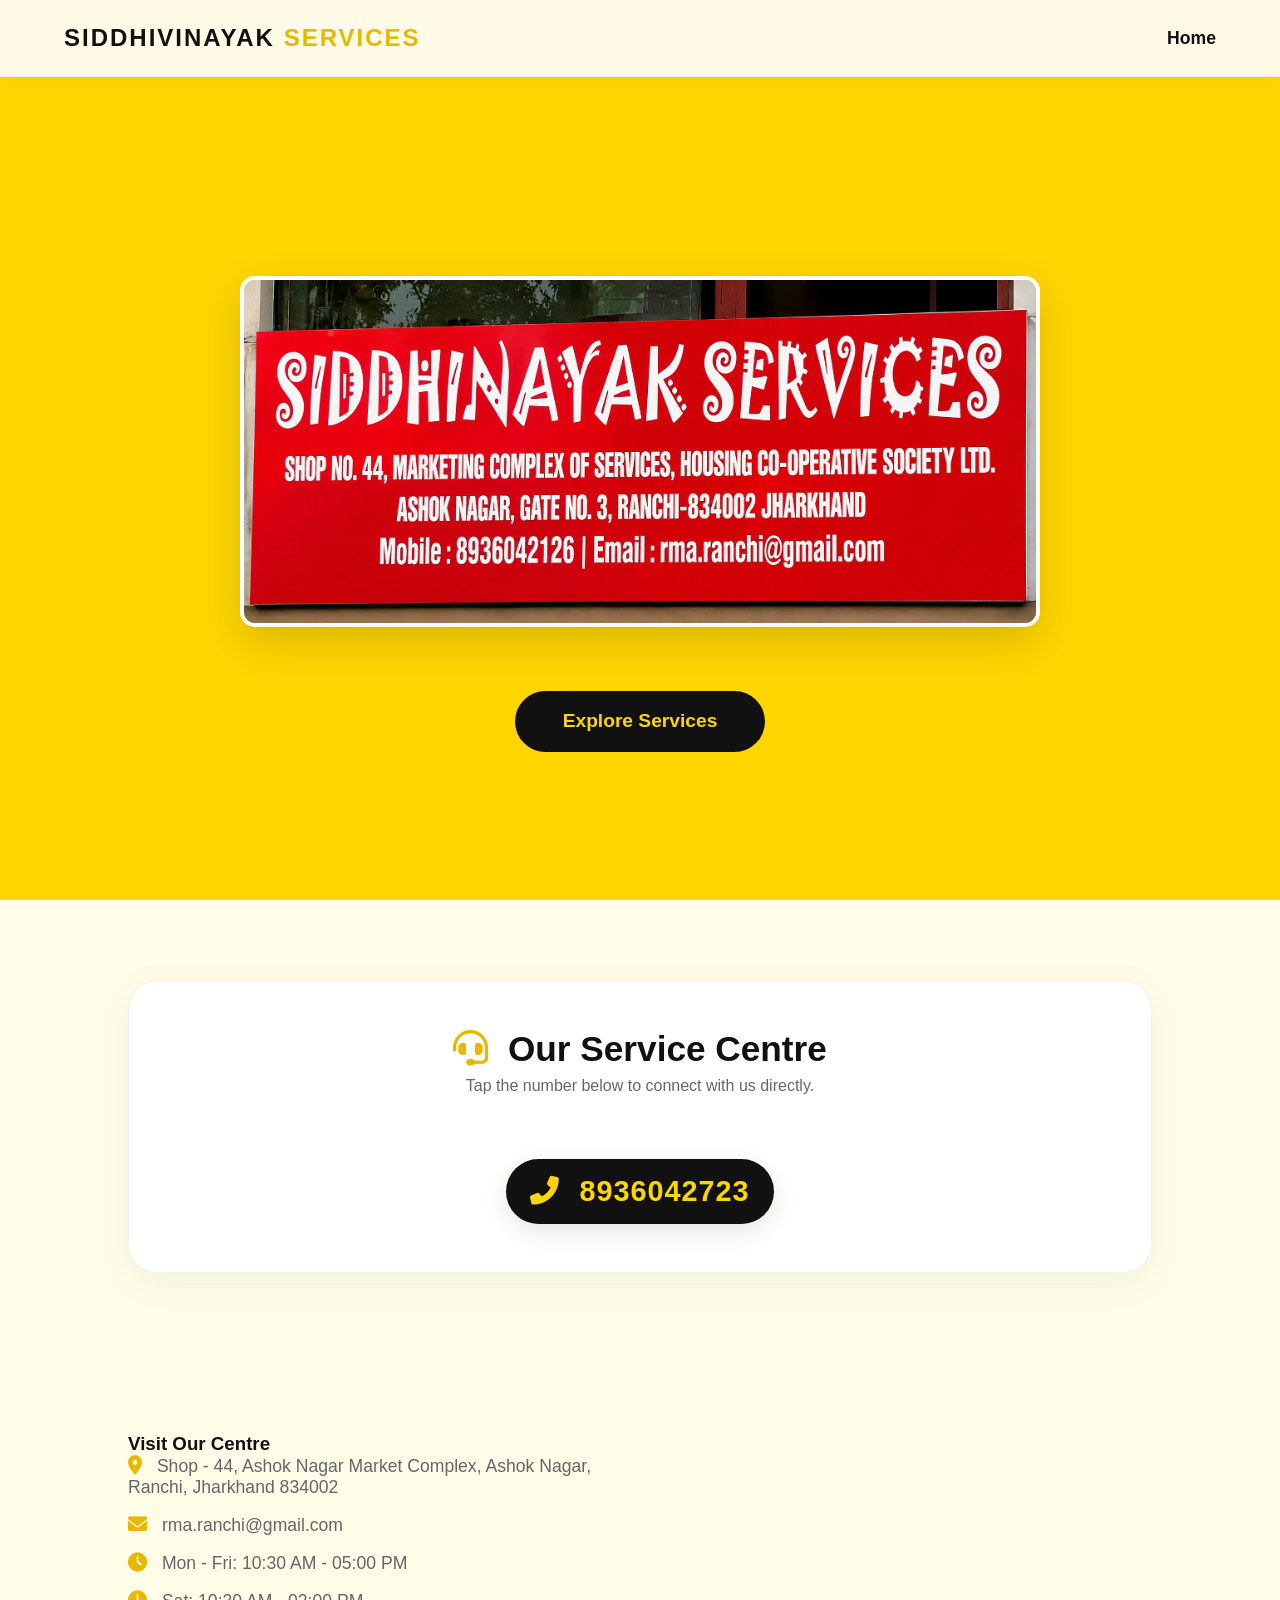
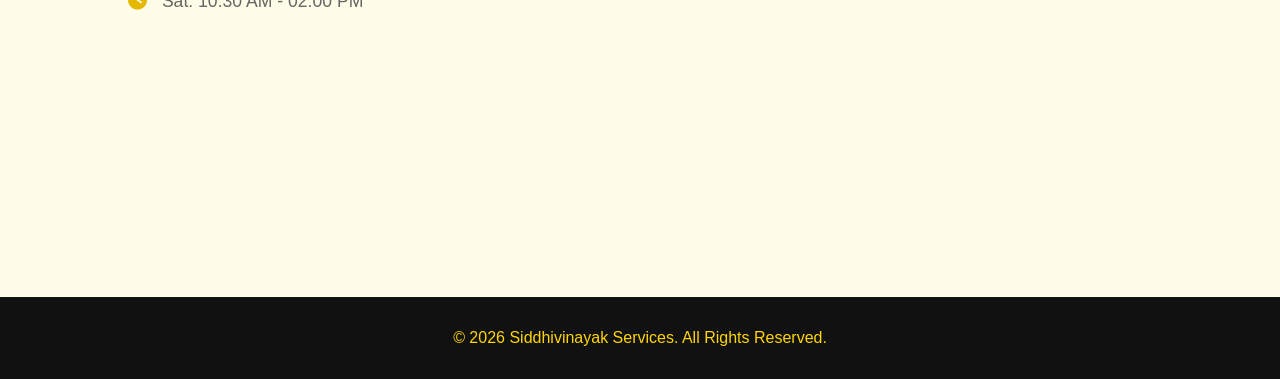
<file: index.html>
<!DOCTYPE html>
<html lang="en">
<head>
    <meta charset="UTF-8">
    <meta name="viewport" content="width=device-width, initial-scale=1.0">
    <title>Siddhivinayak Services | Authorized Service Hub</title>
    <link rel="stylesheet" href="style.css">
    <link rel="stylesheet" href="https://cdnjs.cloudflare.com/ajax/libs/font-awesome/6.0.0/css/all.min.css">
</head>
<body>

    <div id="loader">
        <div class="build-in-loader">SIDDHIVINAYAK <br><span>SERVICES</span></div>
    </div>

    <header class="sticky-header">
        <nav>
            <div class="logo">SIDDHIVINAYAK <span>SERVICES</span></div>
            <ul class="nav-links">
                <li><a href="index.html" class="nav-active">Home</a></li>
            </ul>
        </nav>
    </header>

    <section id="home" class="hero" style="display: flex; justify-content: center; text-align: center; padding-top: 8rem;">
        <div class="hero-content" style="display: flex; flex-direction: column; align-items: center; max-width: 900px; width: 100%;">
            
            <img src="96401.png" alt="Siddhivinayak Services Signboard" class="reveal" style="width: 100%; max-width: 800px; border-radius: 15px; box-shadow: 0 15px 40px rgba(0,0,0,0.15); border: 4px solid #fff; margin-bottom: 2rem;">
            
            <a href="services.html" class="btn-primary reveal" style="font-size: 1.2rem; padding: 1.2rem 3rem;">Explore Services</a>
            
        </div>
    </section>

    <section class="cta">
        <div class="glass-panel reveal" style="padding: 3rem 2rem;">
            <h2 style="font-size: clamp(1.5rem, 5vw, 2.2rem); margin-bottom: 0.5rem; color: var(--text-dark);">
                <i class="fas fa-headset" style="color: #E6B800; margin-right: 10px;"></i> Our Service Centre
            </h2>
            <p style="color: var(--text-muted); font-size: 1rem; margin-bottom: 2rem; font-weight: 500;">Tap the number below to connect with us directly.</p>
            
            <a href="tel:+918936042723" class="btn-primary" style="font-size: clamp(1.1rem, 4vw, 1.8rem); padding: 1rem 1.5rem; letter-spacing: 1px; box-shadow: 0 8px 25px rgba(0,0,0,0.1); display: inline-block; max-width: 100%; box-sizing: border-box;">
                <i class="fas fa-phone-alt" style="margin-right: 10px;"></i> 8936042723
            </a>
        </div>
    </section>

    <section id="contact" class="contact">
        <div class="container grid-2">
            <div class="contact-info">
                <h3>Visit Our Centre</h3>
                <p><i class="fas fa-map-marker-alt"></i> Shop - 44, Ashok Nagar Market Complex, Ashok Nagar, Ranchi, Jharkhand 834002</p>
                <p><i class="fas fa-envelope"></i> rma.ranchi@gmail.com</p>
                <p><i class="fas fa-clock"></i> Mon - Fri: 10:30 AM - 05:00 PM</p>
                <p><i class="fas fa-clock"></i> Sat: 10:30 AM - 02:00 PM</p>
            </div>
            <div class="map-container">
                <iframe 
                    src="https://www.google.com/maps/embed?pb=!1m18!1m12!1m3!1d14652.873262654157!2d85.31499595!3d23.34415845!2m3!1f0!2f0!3f0!3m2!1i1024!2i768!4f13.1!3m3!1m2!1s0x39f4e17bd711d94b%3A0x6bda1937ffcd0d92!2sAshok%20Nagar%2C%20Ranchi%2C%20Jharkhand%20834002!5e0!3m2!1sen!2sin!4v1700000000000!5m2!1sen!2sin" 
                    width="100%" height="300" style="border:0; border-radius: 15px;" allowfullscreen="" loading="lazy" referrerpolicy="no-referrer-when-downgrade">
                </iframe>
            </div>
        </div>
    </section>

    <footer>
        <p>© 2026 Siddhivinayak Services. All Rights Reserved.</p>
    </footer>

    <script src="script.js"></script>
</body>
</html>
</file>
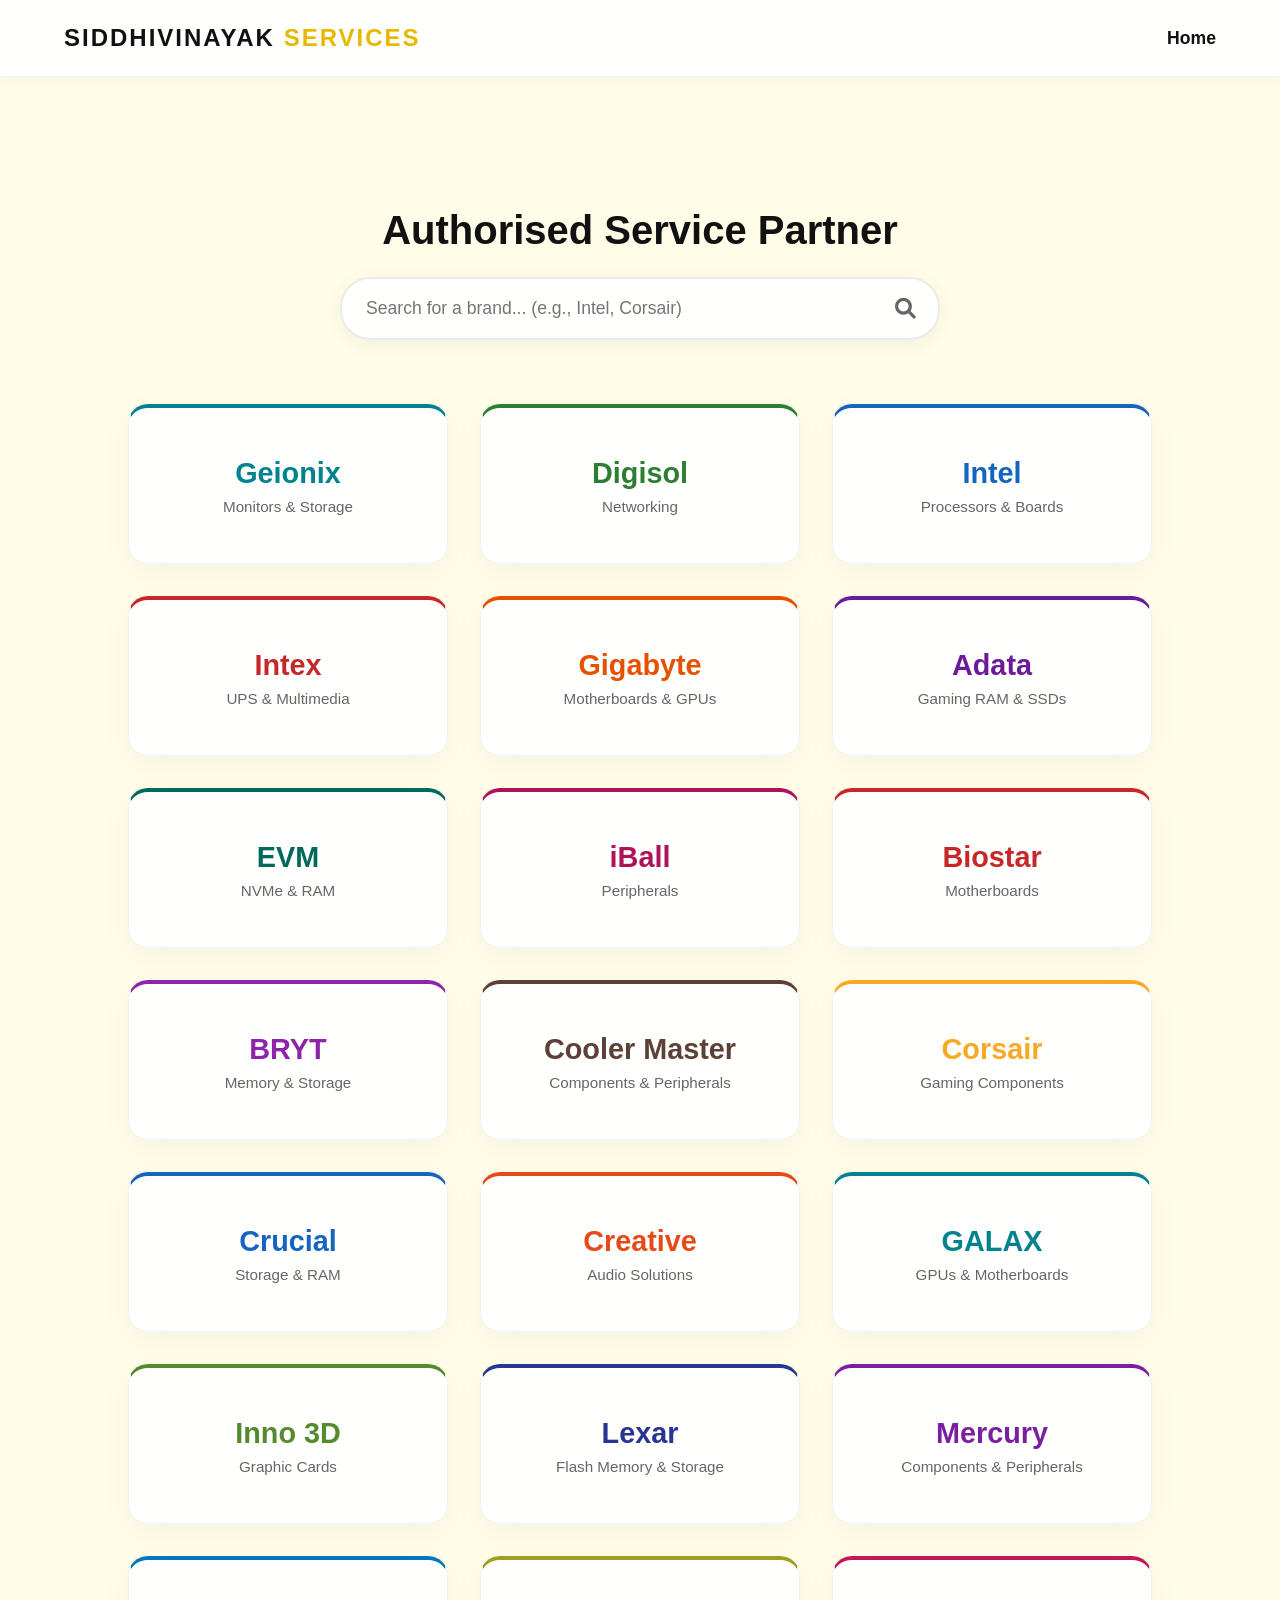
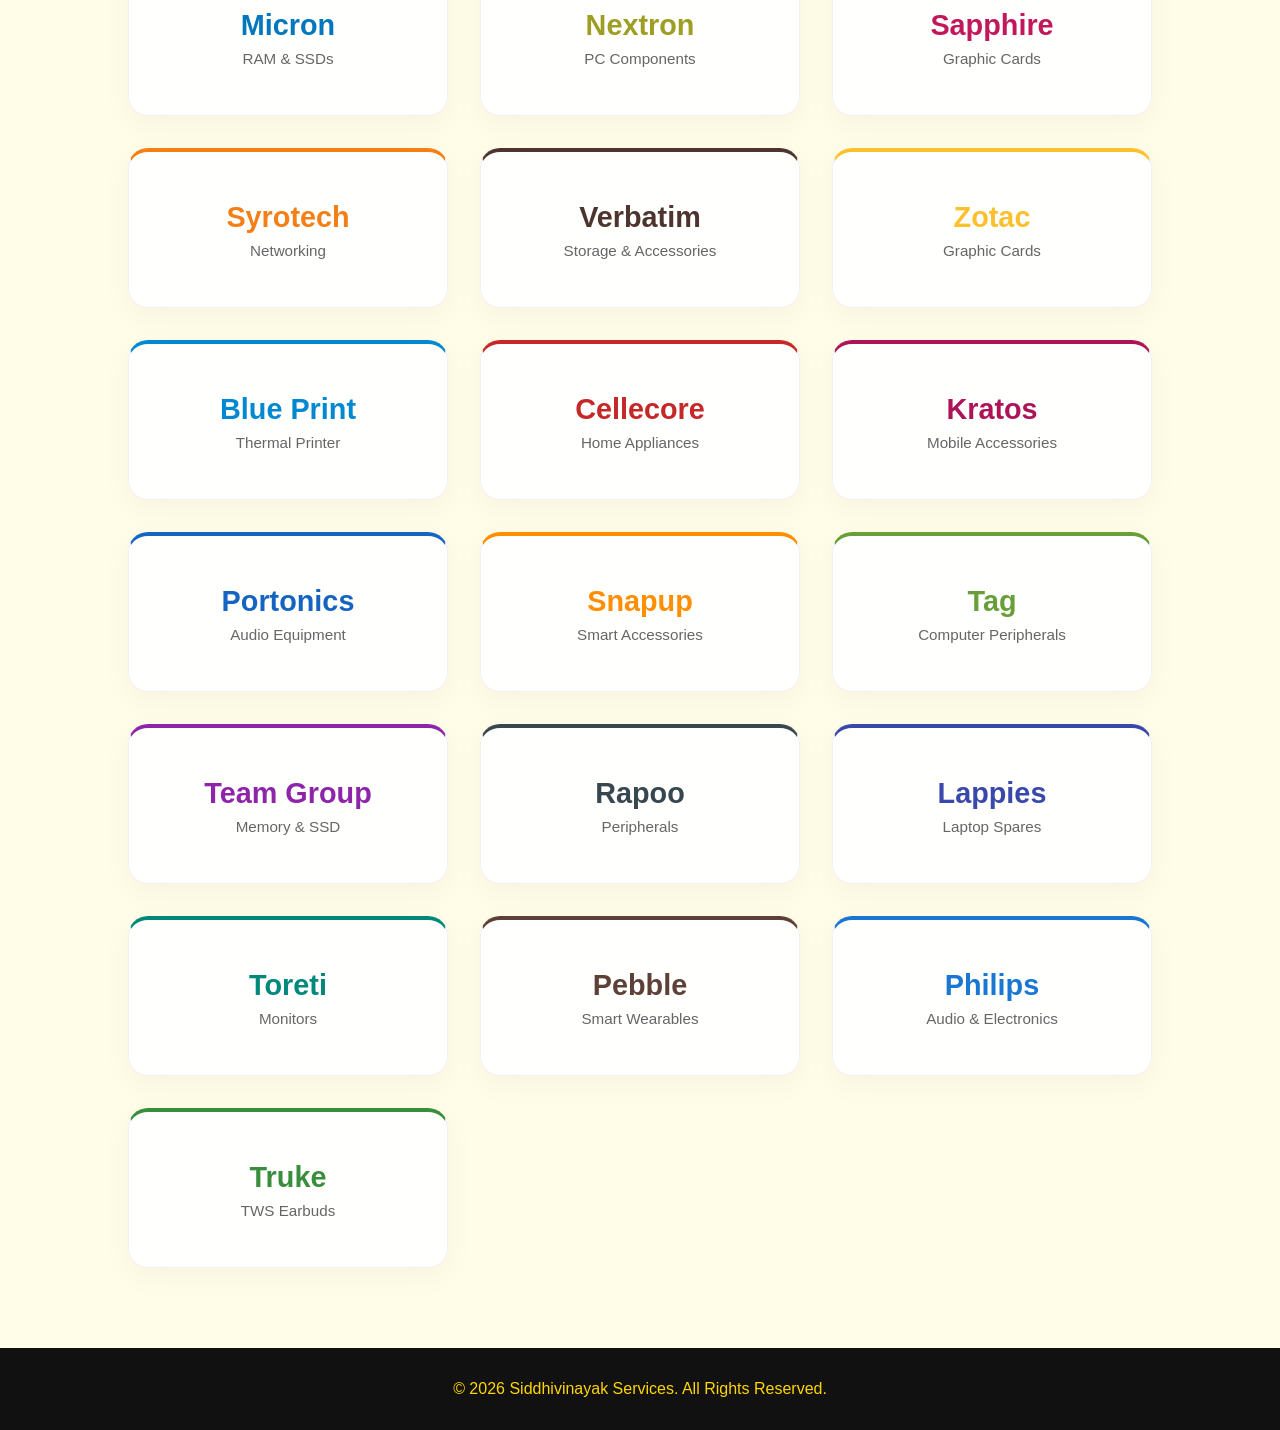
<file: services.html>
<!DOCTYPE html>
<html lang="en">
<head>
    <meta charset="UTF-8">
    <meta name="viewport" content="width=device-width, initial-scale=1.0">
    <title>Our Partners | Siddhivinayak Services</title>
    <link rel="stylesheet" href="style.css">
    <link rel="stylesheet" href="https://cdnjs.cloudflare.com/ajax/libs/font-awesome/6.0.0/css/all.min.css">
</head>
<body>

    <div id="loader">
        <div class="build-in-loader">SIDDHIVINAYAK <br><span>SERVICES</span></div>
    </div>

    <header class="sticky-header">
        <nav>
            <div class="logo">SIDDHIVINAYAK <span>SERVICES</span></div>
            <ul class="nav-links">
                <li><a href="index.html" class="nav-active">Home</a></li>
            </ul>
        </nav>
    </header>

    <section id="services" class="services standalone-page">
        <div class="container">
            
            <div id="main-grid-container">
                <h2 class="section-title" style="margin-bottom: 1.5rem;">Authorised Service Partner</h2>
                
                <div class="search-container reveal">
                    <input type="text" id="brand-search" placeholder="Search for a brand... (e.g., Intel, Corsair)" onkeyup="filterBrands()">
                    <i class="fas fa-search search-icon"></i>
                </div>

                <div class="grid" id="brand-grid">
                    <div class="card brand-card" onclick="showProducts('Geionix')" style="border-top-color: #00838F;">
                        <h3 style="color: #00838F;">Geionix</h3>
                        <p>Monitors & Storage</p>
                    </div>
                    <div class="card brand-card" onclick="showProducts('Digisol')" style="border-top-color: #2E7D32;">
                        <h3 style="color: #2E7D32;">Digisol</h3>
                        <p>Networking</p>
                    </div>
                    <div class="card brand-card" onclick="showProducts('Intel')" style="border-top-color: #1565C0;">
                        <h3 style="color: #1565C0;">Intel</h3>
                        <p>Processors & Boards</p>
                    </div>
                    <div class="card brand-card" onclick="showProducts('Intex')" style="border-top-color: #C62828;">
                        <h3 style="color: #C62828;">Intex</h3>
                        <p>UPS & Multimedia</p>
                    </div>
                    <div class="card brand-card" onclick="showProducts('Gigabyte')" style="border-top-color: #E65100;">
                        <h3 style="color: #E65100;">Gigabyte</h3>
                        <p>Motherboards & GPUs</p>
                    </div>
                    <div class="card brand-card" onclick="showProducts('Adata')" style="border-top-color: #6A1B9A;">
                        <h3 style="color: #6A1B9A;">Adata</h3>
                        <p>Gaming RAM & SSDs</p>
                    </div>
                    <div class="card brand-card" onclick="showProducts('EVM')" style="border-top-color: #00695C;">
                        <h3 style="color: #00695C;">EVM</h3>
                        <p>NVMe & RAM</p>
                    </div>
                    <div class="card brand-card" onclick="showProducts('iBall')" style="border-top-color: #AD1457;">
                        <h3 style="color: #AD1457;">iBall</h3>
                        <p>Peripherals</p>
                    </div>

                    <div class="card brand-card" onclick="showProducts('Biostar')" style="border-top-color: #C62828;">
                        <h3 style="color: #C62828;">Biostar</h3>
                        <p>Motherboards</p>
                    </div>
                    <div class="card brand-card" onclick="showProducts('BRYT')" style="border-top-color: #8E24AA;">
                        <h3 style="color: #8E24AA;">BRYT</h3>
                        <p>Memory & Storage</p>
                    </div>
                    <div class="card brand-card" onclick="showProducts('Cooler Master')" style="border-top-color: #5D4037;">
                        <h3 style="color: #5D4037;">Cooler Master</h3>
                        <p>Components & Peripherals</p>
                    </div>
                    <div class="card brand-card" onclick="showProducts('Corsair')" style="border-top-color: #F9A825;">
                        <h3 style="color: #F9A825;">Corsair</h3>
                        <p>Gaming Components</p>
                    </div>
                    <div class="card brand-card" onclick="showProducts('Crucial')" style="border-top-color: #1565C0;">
                        <h3 style="color: #1565C0;">Crucial</h3>
                        <p>Storage & RAM</p>
                    </div>
                    <div class="card brand-card" onclick="showProducts('Creative')" style="border-top-color: #E64A19;">
                        <h3 style="color: #E64A19;">Creative</h3>
                        <p>Audio Solutions</p>
                    </div>
                    <div class="card brand-card" onclick="showProducts('GALAX')" style="border-top-color: #00838F;">
                        <h3 style="color: #00838F;">GALAX</h3>
                        <p>GPUs & Motherboards</p>
                    </div>
                    <div class="card brand-card" onclick="showProducts('Inno 3D')" style="border-top-color: #558B2F;">
                        <h3 style="color: #558B2F;">Inno 3D</h3>
                        <p>Graphic Cards</p>
                    </div>
                    <div class="card brand-card" onclick="showProducts('Lexar')" style="border-top-color: #283593;">
                        <h3 style="color: #283593;">Lexar</h3>
                        <p>Flash Memory & Storage</p>
                    </div>
                    <div class="card brand-card" onclick="showProducts('Mercury')" style="border-top-color: #7B1FA2;">
                        <h3 style="color: #7B1FA2;">Mercury</h3>
                        <p>Components & Peripherals</p>
                    </div>
                    <div class="card brand-card" onclick="showProducts('Micron')" style="border-top-color: #0277BD;">
                        <h3 style="color: #0277BD;">Micron</h3>
                        <p>RAM & SSDs</p>
                    </div>
                    <div class="card brand-card" onclick="showProducts('Nextron')" style="border-top-color: #9E9D24;">
                        <h3 style="color: #9E9D24;">Nextron</h3>
                        <p>PC Components</p>
                    </div>
                    <div class="card brand-card" onclick="showProducts('Sapphire')" style="border-top-color: #C2185B;">
                        <h3 style="color: #C2185B;">Sapphire</h3>
                        <p>Graphic Cards</p>
                    </div>
                    <div class="card brand-card" onclick="showProducts('Syrotech')" style="border-top-color: #F57F17;">
                        <h3 style="color: #F57F17;">Syrotech</h3>
                        <p>Networking</p>
                    </div>
                    <div class="card brand-card" onclick="showProducts('Verbatim')" style="border-top-color: #4E342E;">
                        <h3 style="color: #4E342E;">Verbatim</h3>
                        <p>Storage & Accessories</p>
                    </div>
                    <div class="card brand-card" onclick="showProducts('Zotac')" style="border-top-color: #FBC02D;">
                        <h3 style="color: #FBC02D;">Zotac</h3>
                        <p>Graphic Cards</p>
                    </div>

                    <div class="card brand-card" onclick="showProducts('Blue Print')" style="border-top-color: #0288D1;">
                        <h3 style="color: #0288D1;">Blue Print</h3>
                        <p>Thermal Printer</p>
                    </div>
                    <div class="card brand-card" onclick="showProducts('Cellecore')" style="border-top-color: #C62828;">
                        <h3 style="color: #C62828;">Cellecore</h3>
                        <p>Home Appliances</p>
                    </div>
                    <div class="card brand-card" onclick="showProducts('Kratos')" style="border-top-color: #AD1457;">
                        <h3 style="color: #AD1457;">Kratos</h3>
                        <p>Mobile Accessories</p>
                    </div>
                    <div class="card brand-card" onclick="showProducts('Portonics')" style="border-top-color: #1565C0;">
                        <h3 style="color: #1565C0;">Portonics</h3>
                        <p>Audio Equipment</p>
                    </div>
                    <div class="card brand-card" onclick="showProducts('Snapup')" style="border-top-color: #FF8F00;">
                        <h3 style="color: #FF8F00;">Snapup</h3>
                        <p>Smart Accessories</p>
                    </div>
                    <div class="card brand-card" onclick="showProducts('Tag')" style="border-top-color: #689F38;">
                        <h3 style="color: #689F38;">Tag</h3>
                        <p>Computer Peripherals</p>
                    </div>
                    <div class="card brand-card" onclick="showProducts('Team Group')" style="border-top-color: #8E24AA;">
                        <h3 style="color: #8E24AA;">Team Group</h3>
                        <p>Memory & SSD</p>
                    </div>
                    <div class="card brand-card" onclick="showProducts('Rapoo')" style="border-top-color: #37474F;">
                        <h3 style="color: #37474F;">Rapoo</h3>
                        <p>Peripherals</p>
                    </div>
                    <div class="card brand-card" onclick="showProducts('Lappies')" style="border-top-color: #3949AB;">
                        <h3 style="color: #3949AB;">Lappies</h3>
                        <p>Laptop Spares</p>
                    </div>
                    <div class="card brand-card" onclick="showProducts('Toreti')" style="border-top-color: #00897B;">
                        <h3 style="color: #00897B;">Toreti</h3>
                        <p>Monitors</p>
                    </div>

                    <div class="card brand-card" onclick="showProducts('Pebble')" style="border-top-color: #5D4037;">
                        <h3 style="color: #5D4037;">Pebble</h3>
                        <p>Smart Wearables</p>
                    </div>
                    <div class="card brand-card" onclick="showProducts('Philips')" style="border-top-color: #1976D2;">
                        <h3 style="color: #1976D2;">Philips</h3>
                        <p>Audio & Electronics</p>
                    </div>
                    <div class="card brand-card" onclick="showProducts('Truke')" style="border-top-color: #388E3C;">
                        <h3 style="color: #388E3C;">Truke</h3>
                        <p>TWS Earbuds</p>
                    </div>
                </div>
            </div>

            <div id="product-display" class="hidden">
                <button class="back-btn" id="product-back-btn">
                    <i class="fas fa-arrow-left"></i> Back to Brands
                </button>
                <h2 id="selected-brand-title" class="section-title" style="margin-bottom: 1rem;">--</h2>
                
                <div id="customer-care-section" style="margin-bottom: 3rem; text-align: center; padding: 2.5rem 2rem; background: var(--card-bg); border-radius: 20px; box-shadow: 0 10px 40px rgba(0,0,0,0.05); border: 1px solid rgba(0,0,0,0.05);">
                    <h3 style="color: var(--text-dark); margin-bottom: 1rem; font-size: 2rem;">Customer Care & Support</h3>
                    <p style="color: var(--text-muted); margin-bottom: 1.5rem; font-size: 1.1rem;">Tap the button below to directly contact support for this brand.</p>
                    
                    <a id="brand-care-number" href="#" class="btn-primary" style="font-size: clamp(1.2rem, 4vw, 1.8rem); padding: 1rem 2.5rem; display: inline-block; margin-top: 0; margin-bottom: 1.5rem; box-shadow: 0 8px 25px rgba(0,0,0,0.1);">
                        <i class="fas fa-headset" style="margin-right: 10px;"></i> <span>--</span>
                    </a>

                    <div style="background: rgba(0,0,0,0.03); padding: 1.2rem; border-radius: 10px; display: inline-block; width: 100%; max-width: 500px; margin: 0 auto; text-align: center;">
                        <p style="font-weight: 700; margin-bottom: 0.5rem; color: var(--text-dark); display: flex; align-items: center; justify-content: center; gap: 8px;">
                            <i class="fas fa-envelope" style="color: #E6B800;"></i> Support Email & Notes
                        </p>
                        <p id="brand-care-email" style="color: var(--text-muted); font-size: 0.95rem; line-height: 1.5; word-wrap: break-word;">--</p>
                    </div>
                </div>

                <div id="product-list" class="grid">
                    </div>

            </div>

        </div>
    </section>

    <footer>
        <p>© 2026 Siddhivinayak Services. All Rights Reserved.</p>
    </footer>

    <script src="script.js"></script>
</body>
</html>
</file>
<file: style.css>
:root {
    --primary: #FFD600; /* Vibrant Premium Yellow */
    --bg-main: #FFFDE7; /* Soft cream/yellow background */
    --card-bg: rgba(255, 255, 255, 0.95); /* White glass */
    --text-dark: #111111; /* Black for readability */
    --text-muted: #666666; /* Grey for subtitles */
    --transition: all 0.4s cubic-bezier(0.4, 0, 0.2, 1);
}

* {
    margin: 0; padding: 0; box-sizing: border-box;
    font-family: 'Segoe UI', Roboto, sans-serif;
    scroll-behavior: smooth;
}

body { background-color: var(--bg-main); color: var(--text-dark); overflow-x: hidden; }

/* --- Build-In Yellow Loader --- */
#loader {
    position: fixed; height: 100vh; width: 100%;
    background: var(--primary); display: flex;
    justify-content: center; align-items: center;
    z-index: 9999; transition: opacity 0.5s ease;
}

.build-in-loader {
    font-size: clamp(1.5rem, 5vw, 2.5rem); 
    font-weight: 900; 
    letter-spacing: 3px; 
    color: #000; 
    text-align: center; 
    line-height: 1.3;
    padding: 0 20px; 
    clip-path: inset(0 100% 0 0);
    animation: wipeIn 1.5s cubic-bezier(0.8, 0, 0.2, 1) forwards;
}

.build-in-loader span { color: #fff; }

@keyframes wipeIn {
    0% { clip-path: inset(0 100% 0 0); }
    100% { clip-path: inset(0 0 0 0); }
}

/* Light Navigation */
.sticky-header {
    position: fixed; top: 0; width: 100%; padding: 1.5rem 5%;
    background: rgba(255, 255, 255, 0.9); backdrop-filter: blur(10px);
    z-index: 1000; border-bottom: 1px solid rgba(0,0,0,0.05);
    box-shadow: 0 4px 15px rgba(0,0,0,0.03);
}

nav { display: flex; justify-content: space-between; align-items: center; }

.logo { font-size: 1.5rem; font-weight: 900; letter-spacing: 2px; color: var(--text-dark); }
.logo span { color: #E6B800; }

.nav-links { display: flex; list-style: none; gap: 2rem; }
.nav-links a { color: var(--text-dark); text-decoration: none; font-weight: 600; transition: var(--transition); font-size: 1.1rem; }
.nav-links a:hover, .nav-active { color: #E6B800; }

/* Hero Section (Background Image Removed, Solid Yellow) */
.hero {
    min-height: 100vh;
    background: var(--primary);
    display: flex; align-items: center; justify-content: center; padding: 0 10%;
}

.btn-primary {
    display: inline-block; padding: 1rem 2.5rem;
    background: var(--text-dark); color: var(--primary); font-weight: bold;
    text-decoration: none; border-radius: 50px;
    margin-top: 2rem; transition: var(--transition);
}
.btn-primary:hover { transform: translateY(-5px); box-shadow: 0 10px 20px rgba(0,0,0,0.2); }

/* Layouts */
.container { padding: 5rem 10%; }
.grid { display: grid; grid-template-columns: repeat(auto-fit, minmax(260px, 1fr)); gap: 2rem; }
.grid-2 { display: grid; grid-template-columns: 1fr 1fr; gap: 2rem; }
.section-title { text-align: center; font-size: 2.5rem; margin-bottom: 3rem; color: var(--text-dark); font-weight: 800; }

/* White Glass Cards */
.card {
    background: var(--card-bg); backdrop-filter: blur(15px);
    border: 1px solid rgba(0, 0, 0, 0.05); 
    border-top: 4px solid #ddd; 
    padding: 3rem 2rem;
    border-radius: 20px; text-align: center;
    transition: var(--transition); position: relative;
    cursor: pointer;
    box-shadow: 0 8px 32px rgba(0,0,0,0.04);
}

.card:hover { 
    transform: translateY(-10px); 
    box-shadow: 0 15px 30px rgba(0,0,0,0.1);
}

.brand-card {
    display: flex; flex-direction: column;
    justify-content: center; align-items: center;
    min-height: 160px;
}
.brand-card h3 { font-size: 1.8rem; margin-bottom: 0.5rem; font-weight: 800; }
.brand-card p { color: var(--text-muted); font-size: 0.95rem; font-weight: 500; }

/* Product Display Specifics */
.product-card { cursor: default; padding: 2.5rem 2rem !important; display: flex; flex-direction: column; justify-content: center; }
.product-card:hover { transform: none; box-shadow: 0 8px 32px rgba(0,0,0,0.04); }
.product-card h3 { font-size: 1.4rem; margin-bottom: 1rem; color: var(--text-dark); font-weight: 700;}

.support-link {
    background: #f5f5f5; padding: 0.8rem 1.5rem;
    border-radius: 10px; display: inline-flex;
    align-items: center; justify-content: center; gap: 10px; 
    color: var(--text-dark); font-weight: 600; text-decoration: none;
    transition: var(--transition); width: 100%; margin-top: 1rem;
    border: 1px solid #eee;
}
.support-link:hover { background: #e0e0e0; }

/* JavaScript Animation Classes */
.hidden { display: none; opacity: 0; transform: translateY(20px); transition: var(--transition); }
.visible { display: block; opacity: 1; transform: translateY(0); animation: fadeInUp 0.4s forwards; }

@keyframes fadeInUp { 
    from { opacity: 0; transform: translateY(20px); }
    to { opacity: 1; transform: translateY(0); } 
}

/* UI Buttons */
.back-btn {
    background: transparent; border: 2px solid var(--text-dark);
    color: var(--text-dark); padding: 0.6rem 1.5rem; font-size: 1rem;
    border-radius: 5px; cursor: pointer; margin-bottom: 2rem;
    transition: var(--transition); font-weight: bold;
}
.back-btn:hover { background: var(--text-dark); color: var(--primary); }

.cta { padding: 5rem 10%; text-align: center; }
.glass-panel {
    background: var(--card-bg);
    padding: 4rem; border-radius: 30px; border: 1px solid rgba(0,0,0,0.05);
    box-shadow: 0 10px 40px rgba(0,0,0,0.05);
}
.glass-panel h2 { color: var(--text-dark); margin-bottom: 1rem; }
.glass-panel p { color: var(--text-muted); }
.cta-number { font-size: 3rem; font-weight: 900; color: #E6B800; text-decoration: none; display: block; margin-top: 1rem; }

.contact { padding-bottom: 5rem; }
.contact-info p { margin-bottom: 1rem; font-size: 1.1rem; color: var(--text-muted); font-weight: 500;}
.contact-info i { color: #E6B800; margin-right: 10px; font-size: 1.2rem; }

footer { text-align: center; padding: 2rem; background: var(--text-dark); color: var(--primary); font-weight: 500;}

/* Search Bar CSS */
.search-container {
    position: relative;
    max-width: 600px;
    margin: 0 auto 4rem;
}

#brand-search {
    width: 100%;
    padding: 1.2rem 3.5rem 1.2rem 1.5rem;
    border-radius: 30px;
    border: 2px solid rgba(0,0,0,0.08);
    font-size: 1.1rem;
    background: var(--card-bg);
    box-shadow: 0 5px 20px rgba(0,0,0,0.05);
    outline: none;
    transition: var(--transition);
    color: var(--text-dark);
}

#brand-search:focus {
    border-color: var(--primary);
    box-shadow: 0 8px 25px rgba(255, 214, 0, 0.3);
}

.search-icon {
    position: absolute;
    right: 1.5rem;
    top: 50%;
    transform: translateY(-50%);
    color: var(--text-muted);
    font-size: 1.3rem;
}

/* Mobile Adjustments */
@media (max-width: 768px) {
    .grid-2 { grid-template-columns: 1fr; }
    .hero { padding-top: 6rem; }
}

.standalone-page { padding-top: 8rem; min-height: 100vh; }
</file>
